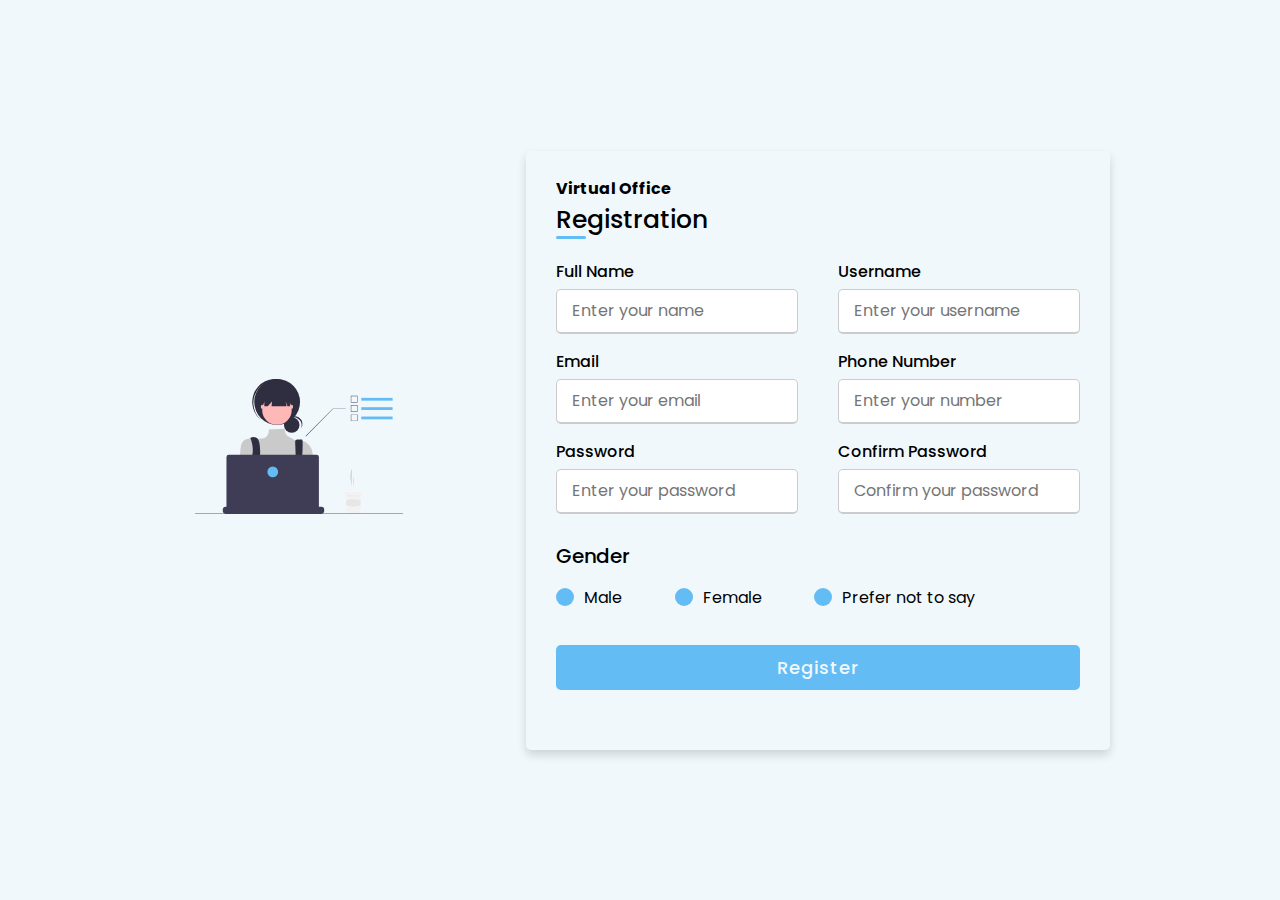
<file: registraion.html>
<!DOCTYPE html>
<html lang="en" dir="ltr">
  <head>
    <meta charset="UTF-8">
    <title>Registration Form</title>
    <link rel="stylesheet" href="style_registration.css">
     <meta name="viewport" content="width=device-width, initial-scale=1.0">
   </head>
<body>
  <div class="bgimg">
    <img src="./img/reg.svg" alt="background" class="bgimage">
  </div>
  <div class="container">
    <h4>Virtual Office</h4>
    <div class="title">Registration</div>
    <div class="content">
      <form action="#">
        <div class="user-details">
          <div class="input-box">
            <span class="details">Full Name</span>
            <input type="text" placeholder="Enter your name" required>
          </div>
          <div class="input-box">
            <span class="details">Username</span>
            <input type="text" placeholder="Enter your username" required>
          </div>
          <div class="input-box">
            <span class="details">Email</span>
            <input type="text" placeholder="Enter your email" required>
          </div>
          <div class="input-box">
            <span class="details">Phone Number</span>
            <input type="text" placeholder="Enter your number" required>
          </div>
          <div class="input-box">
            <span class="details">Password</span>
            <input type="text" placeholder="Enter your password" required>
          </div>
          <div class="input-box">
            <span class="details">Confirm Password</span>
            <input type="text" placeholder="Confirm your password" required>
          </div>
        </div>
        <div class="gender-details">
          <input type="radio" name="gender" id="dot-1">
          <input type="radio" name="gender" id="dot-2">
          <input type="radio" name="gender" id="dot-3">
          <span class="gender-title">Gender</span>
          <div class="category">
            <label for="dot-1">
            <span class="dot one"></span>
            <span class="gender">Male</span>
          </label>
          <label for="dot-2">
            <span class="dot two"></span>
            <span class="gender">Female</span>
          </label>
          <label for="dot-3">
            <span class="dot three"></span>
            <span class="gender">Prefer not to say</span>
            </label>
          </div>
        </div>
        <div class="button">
          <input type="submit" value="Register">
        </div>
      </form>
    </div>
  </div>
</body>
</html>
</file>
<file: style_registration.css>
@import url('https://fonts.googleapis.com/css2?family=Poppins:wght@200;300;400;500;600;700&display=swap');


.light {
  --mainColor: #64bcf4;
  --hoverColor: #5bacdf;
  --backgroundColor: #f1f8fc;
  --darkOne: #312f3a;
  --darkTwo: #45424b;
  --lightOne: #919191;
  --lightTwo: #aaa;
}

.dark {
  --mainColor: #64bcf4;
  --hoverColor: #5bacdf;
  --backgroundColor: #192e3a;
  --darkOne: #f3f3f3;
  --darkTwo: #fff;
  --lightOne: #ccc;
  --lightTwo: #e7e3e3;
}


*{
  margin: 0;
  padding: 0;
  box-sizing: border-box;
  font-family: 'Poppins',sans-serif;
}

body{
  height: 100vh;
  display: flex;
  justify-content: center;
  align-items: center;
  padding: 10px;
  background: linear-gradient(135deg, #f1f8fc, #f1f8fc);
}

.bgimage{
  width: 50%;
  height: 50%;
  padding: 25px;
  align-items: center;
  margin-left: 10rem;
}

h4{
  font-family: 'Poppins', sans-serif;
  font-weight: 5px;
}

.container{
  margin-right: 10rem;
  max-width: 700px;
  width: 100%;
  background-color: var(--mainColor);
  padding: 25px 30px;
  border-radius: 5px;
  box-shadow: 0 5px 10px rgba(0,0,0,0.15);
}

.container .title{
  font-size: 25px;
  font-weight: 500;
  position: relative;
  color: var(--darkOne);
}
.container .title::before{
  content: "";
  color: var(--darkOne);
  position: absolute;
  left: 0;
  bottom: 0;
  height: 3px;
  width: 30px;
  border-radius: 5px;
  background: linear-gradient(135deg, #64bcf4, #64bcf4);
}
.content form .user-details{
  display: flex;
  flex-wrap: wrap;
  justify-content: space-between;
  margin: 20px 0 12px 0;
}
form .user-details .input-box{
  margin-bottom: 15px;
  width: calc(100% / 2 - 20px);
}
form .input-box span.details{
  display: block;
  font-weight: 500;
  margin-bottom: 5px;
}
.user-details .input-box input{
  height: 45px;
  width: 100%;
  outline: none;
  font-size: 16px;
  border-radius: 5px;
  padding-left: 15px;
  border: 1px solid #ccc;
  border-bottom-width: 2px;
  transition: all 0.3s ease;
}
.user-details .input-box input:focus,
.user-details .input-box input:valid{
  border-color: #64bcf4;
}
 form .gender-details .gender-title{
  font-size: 20px;
  font-weight: 500;
 }
 form .category{
   display: flex;
   width: 80%;
   margin: 14px 0 ;
   justify-content: space-between;
 }
 form .category label{
   display: flex;
   align-items: center;
   cursor: pointer;
 }
 form .category label .dot{
  height: 18px;
  width: 18px;
  border-radius: 50%;
  margin-right: 10px;
  background: #64bcf4;
  border: 5px solid transparent;
  transition: all 0.3s ease;
}
 #dot-1:checked ~ .category label .one,
 #dot-2:checked ~ .category label .two,
 #dot-3:checked ~ .category label .three{
   background: #f1f8fc;
   border-color: #5bacdf;
 }
 form input[type="radio"]{
   display: none;
 }
 form .button{
   height: 45px;
   margin: 35px 0
 }
 form .button input{
   height: 100%;
   width: 100%;
   border-radius: 5px;
   border: none;
   color: #f1f8fc;
   font-size: 18px;
   font-weight: 500;
   letter-spacing: 1px;
   cursor: pointer;
   transition: all 0.3s ease;
   background: linear-gradient(135deg, #64bcf4, #64bcf4);
 }
 form .button input:hover{
  /* transform: scale(0.99); */
  background: linear-gradient(-135deg, #5bacdf, #5bacdf);
  }
 @media(max-width: 584px){
 .container{
  max-width: 100%;
}
form .user-details .input-box{
    margin-bottom: 15px;
    width: 100%;
  }
  form .category{
    width: 100%;
  }
  .content form .user-details{
    max-height: 300px;
    overflow-y: scroll;
  }
  .user-details::-webkit-scrollbar{
    width: 5px;
  }
  }
  @media(max-width: 459px){
  .container .content .category{
    flex-direction: column;
  }
}
</file>
